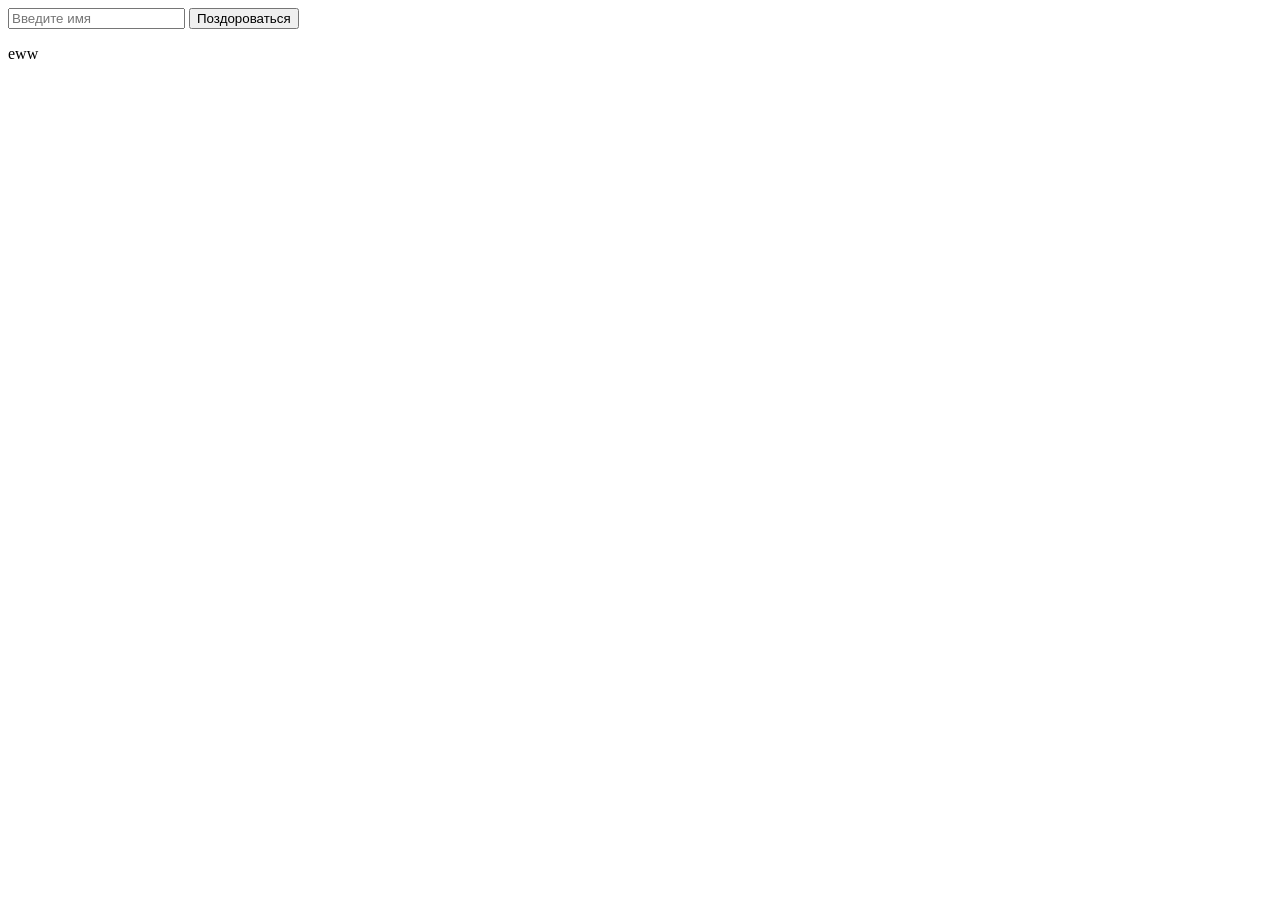
<file: Hello/index.html>
<!DOCTYPE html>
<html lang="en">
<head>
    <meta charset="UTF-8">
    <meta name="viewport" content="width=device-width, initial-scale=1.0">
    <title>Hello</title>
    <script src="script.js" defer></script>
    <link rel="stylesheet" href="style.css">
</head>
<body>
     <input id="nameInput" placeholder="Введите имя">
     <button id="greetBtn">Поздороваться</button>
     <p id="greeting">eww</p>
</body>
</html>
</file>
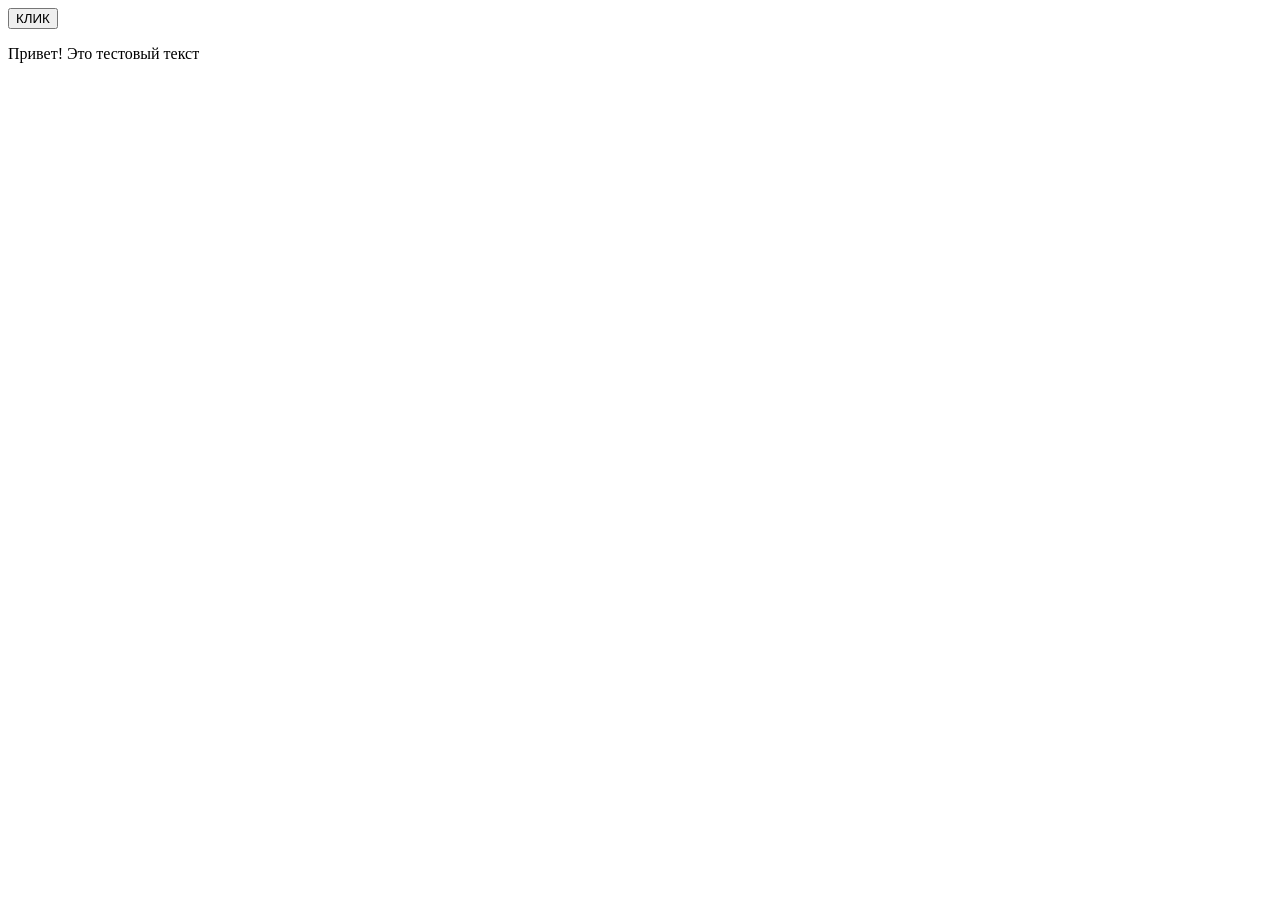
<file: theme/index.html>
<!DOCTYPE html>
<html lang="en">
<head>
    <meta charset="UTF-8">
    <meta name="viewport" content="width=device-width, initial-scale=1.0">
    <title>Theme</title>
    <script src="script.js" defer></script>
    <link rel="stylesheet" href="style.css">
</head>
<body>
     <button id="btnTheme"> КЛИК</button>
     <p  id="pTest">Привет! Это тестовый текст</p>
</body>
</html>
</file>
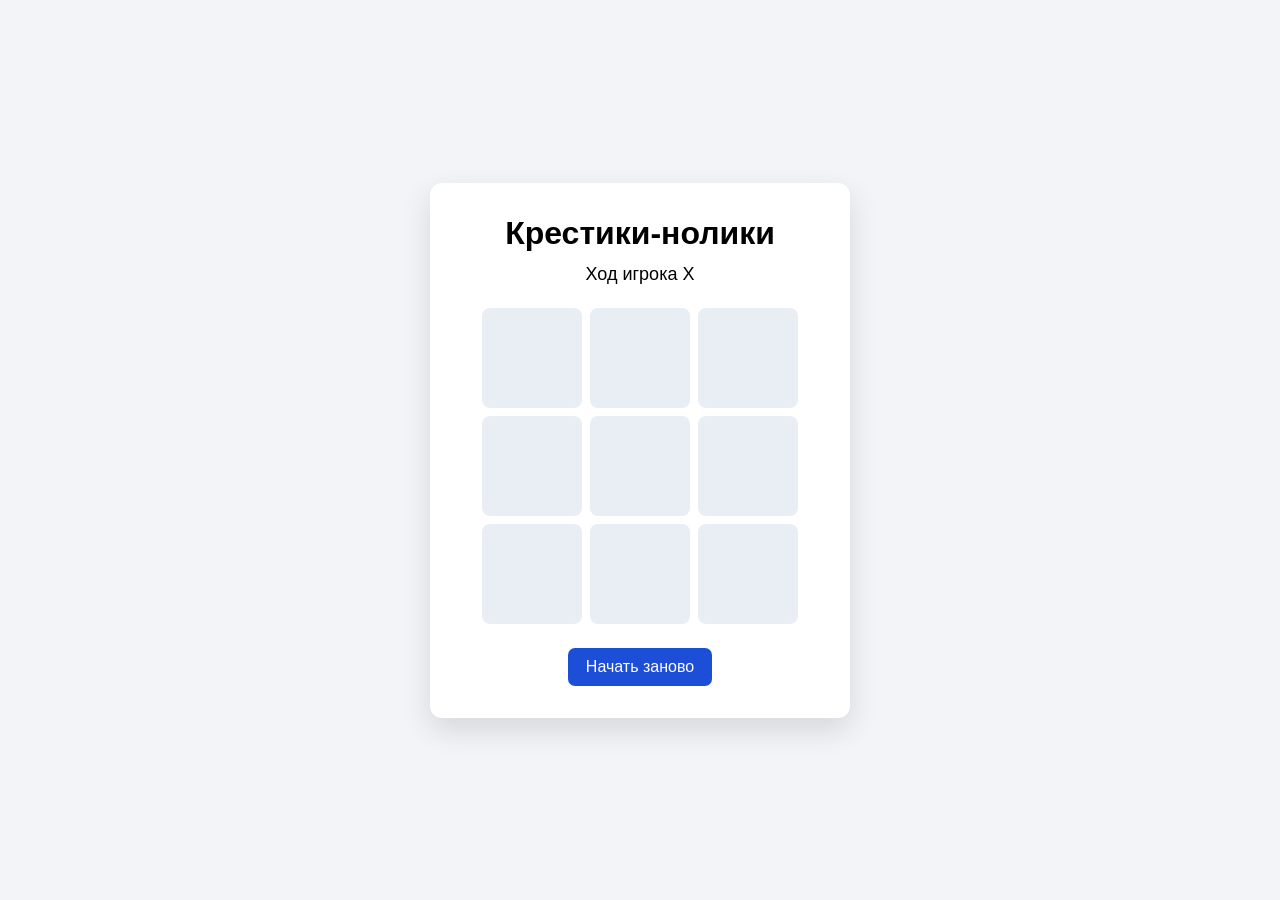
<file: tic-tac-toe-simple/index.html>
<!doctype html>
<html lang="ru">
  <head>
    <meta charset="UTF-8" />
    <meta name="viewport" content="width=device-width, initial-scale=1.0" />
    <title>Крестики-нолики</title>
    <link rel="stylesheet" href="style.css" />
  </head>
  <body>
    <main class="game">
      <h1>Крестики-нолики</h1>
      <p id="status" class="status">Ход игрока X</p>

      <div id="board" class="board" aria-label="Игровое поле"></div>

      <button id="restart" type="button">Начать заново</button>
    </main>

    <script src="script.js"></script>
  </body>
</html>
</file>
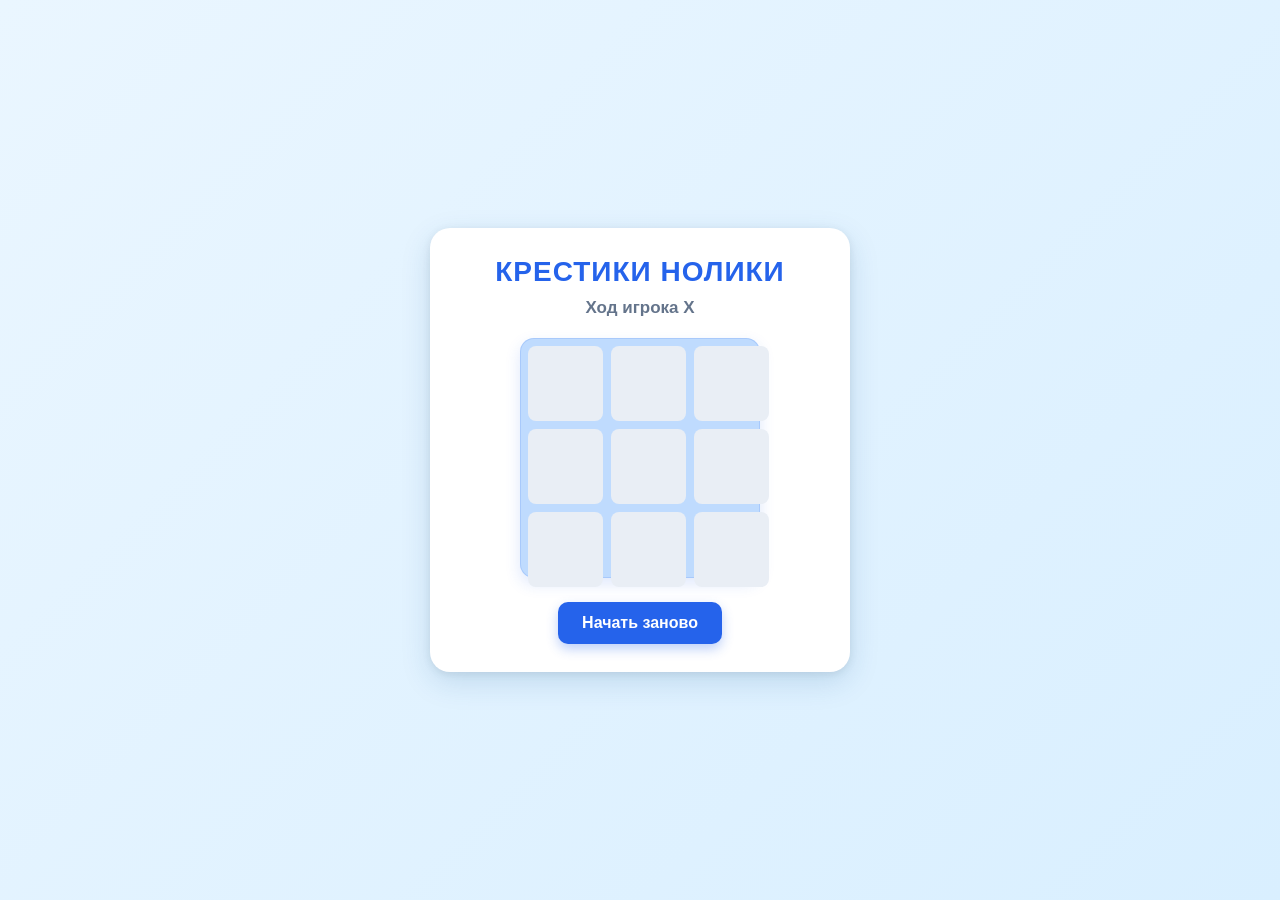
<file: tictak/index.html>
<!doctype html>
<html lang="en">
  <head>
    <meta charset="UTF-8" />
    <meta name="viewport" content="width=device-width, initial-scale=1.0" />
    <title>CAKE</title>
    <script src="script.js" defer></script>
    <link rel="stylesheet" href="style.css" />
  </head>
  <body>
    <main class="mainGame">
      <h1>КРЕСТИКИ НОЛИКИ</h1>
      <p id="status">Ход игрока X</p>
      <div id="board" class="board">           
      </div>

      <button  id="restart" class="restartButton">Начать заново</button>
    </main>
  </body>
</html>
</file>
<file: Hello/style.css>

</file>
<file: theme/style.css>
body.night{
    color: white;
    background-color: black;
}
body.night button{
    color: white;
    background-color: black;
}
body.light{
    color: black;
    background-color: white;
}

body.light button{ 
    color: black;
    background-color: white;
}
</file>
<file: tic-tac-toe-simple/style.css>
* {
  box-sizing: border-box;
}

body {
  margin: 0;
  min-width: 700px;
  min-height: 100vh;
  display: grid;
  place-items: center;
  background: #f2f4f7;
  font-family: Arial, sans-serif;
}

.game {
  width: 420px;
  padding: 32px;
  text-align: center;
  background: #fff;
  border-radius: 12px;
  box-shadow: 0 12px 30px rgb(0 0 0 / 12%);
}

h1 {
  margin: 0 0 12px;
}

.status {
  height: 24px;
  margin: 0 0 20px;
  font-size: 18px;
}

.board {
  display: grid;
  grid-template-columns: repeat(3, 100px);
  gap: 8px;
  justify-content: center;
  margin-bottom: 24px;
}

.cell {
  width: 100px;
  height: 100px;
  border: 0;
  border-radius: 8px;
  background: #e9eef5;
  color: #1d4ed8;
  cursor: pointer;
  font-size: 52px;
  font-weight: 700;
}

.cell:hover:empty {
  background: #dbeafe;
}

.cell.o {
  color: #dc2626;
}

#restart {
  padding: 10px 18px;
  border: 0;
  border-radius: 7px;
  background: #1d4ed8;
  color: #fff;
  cursor: pointer;
  font-size: 16px;
}

#restart:hover {
  background: #1e40af;
}
</file>
<file: tictak/style.css>
* {
    box-sizing: border-box;
}

body {
    background: linear-gradient(135deg, #eaf6ff, #d9efff);
    display: grid;
    place-items: center;
    margin: 0;
    min-height: 100vh;
    font-family: Arial, sans-serif;
    color: #1f2937;
}

.mainGame {
    width: 420px;
    min-height: 420px;
    padding: 28px;
    background-color: #ffffff;
    border-radius: 20px;
    box-shadow:
        0 10px 30px rgba(0, 80, 140, 0.15),
        0 2px 8px rgba(0, 0, 0, 0.08);

    margin: 32px;
    text-align: center;
    display: flex;
    flex-direction: column;
    align-items: center;
}

.mainGame h1 {
    margin: 0 0 10px;
    font-size: 28px;
    letter-spacing: 1px;
    color: #2563eb;
}

.mainGame p {
    margin: 0 0 20px;
    font-size: 17px;
    font-weight: 600;
    color: #64748b;
}

/* Игровое поле */
#board {
    display: grid;
    grid-template-columns: repeat(3, 1fr);
    grid-template-rows: repeat(3, 1fr);

    width: 240px;
    height: 240px;

    gap: 8px;
    padding: 8px;

    background-color: #bfdbfe;
    border-radius: 14px;

    box-shadow:
        inset 0 0 0 1px rgba(37, 99, 235, 0.15),
        0 6px 15px rgba(37, 99, 235, 0.15);
}

 .cell {
  width: 75px;
  height: 75px;
  border: 0;
  border-radius: 8px;
  background: #e9eef5;
  color: #1d4ed8;
  cursor: pointer;
  font-size: 52px;
  font-weight: 700;
}

.cell:hover:empty {
  background: #dbeafe;
}

.cell.o {
  color: #dc2626;
}


/* Кнопка */
.restartButton {
    margin-top: 24px;

    padding: 12px 24px;

    background-color: #2563eb;
    color: white;

    border: none;
    border-radius: 10px;

    font-size: 16px;
    font-weight: 600;

    cursor: pointer;

    box-shadow:
        0 5px 12px rgba(37, 99, 235, 0.3);

    transition:
        background-color 0.2s ease,
        transform 0.2s ease,
        box-shadow 0.2s ease;
}

.restartButton:hover {
    background-color: #1d4ed8;

    transform: translateY(-2px);

    box-shadow:
        0 7px 16px rgba(37, 99, 235, 0.35);
}

.restartButton:active {
    background-color: #1e40af;
    transform: translateY(0);
}

/* Чтобы на маленьком экране карточка не вылезала */
@media (max-width: 500px) {
    .mainGame {
        width: calc(100% - 32px);
        margin: 16px;
        padding: 24px 16px;
    }

    #board {
        width: 220px;
        height: 220px;
    }

    .mainGame h1 {
        font-size: 24px;
    }
}
</file>
